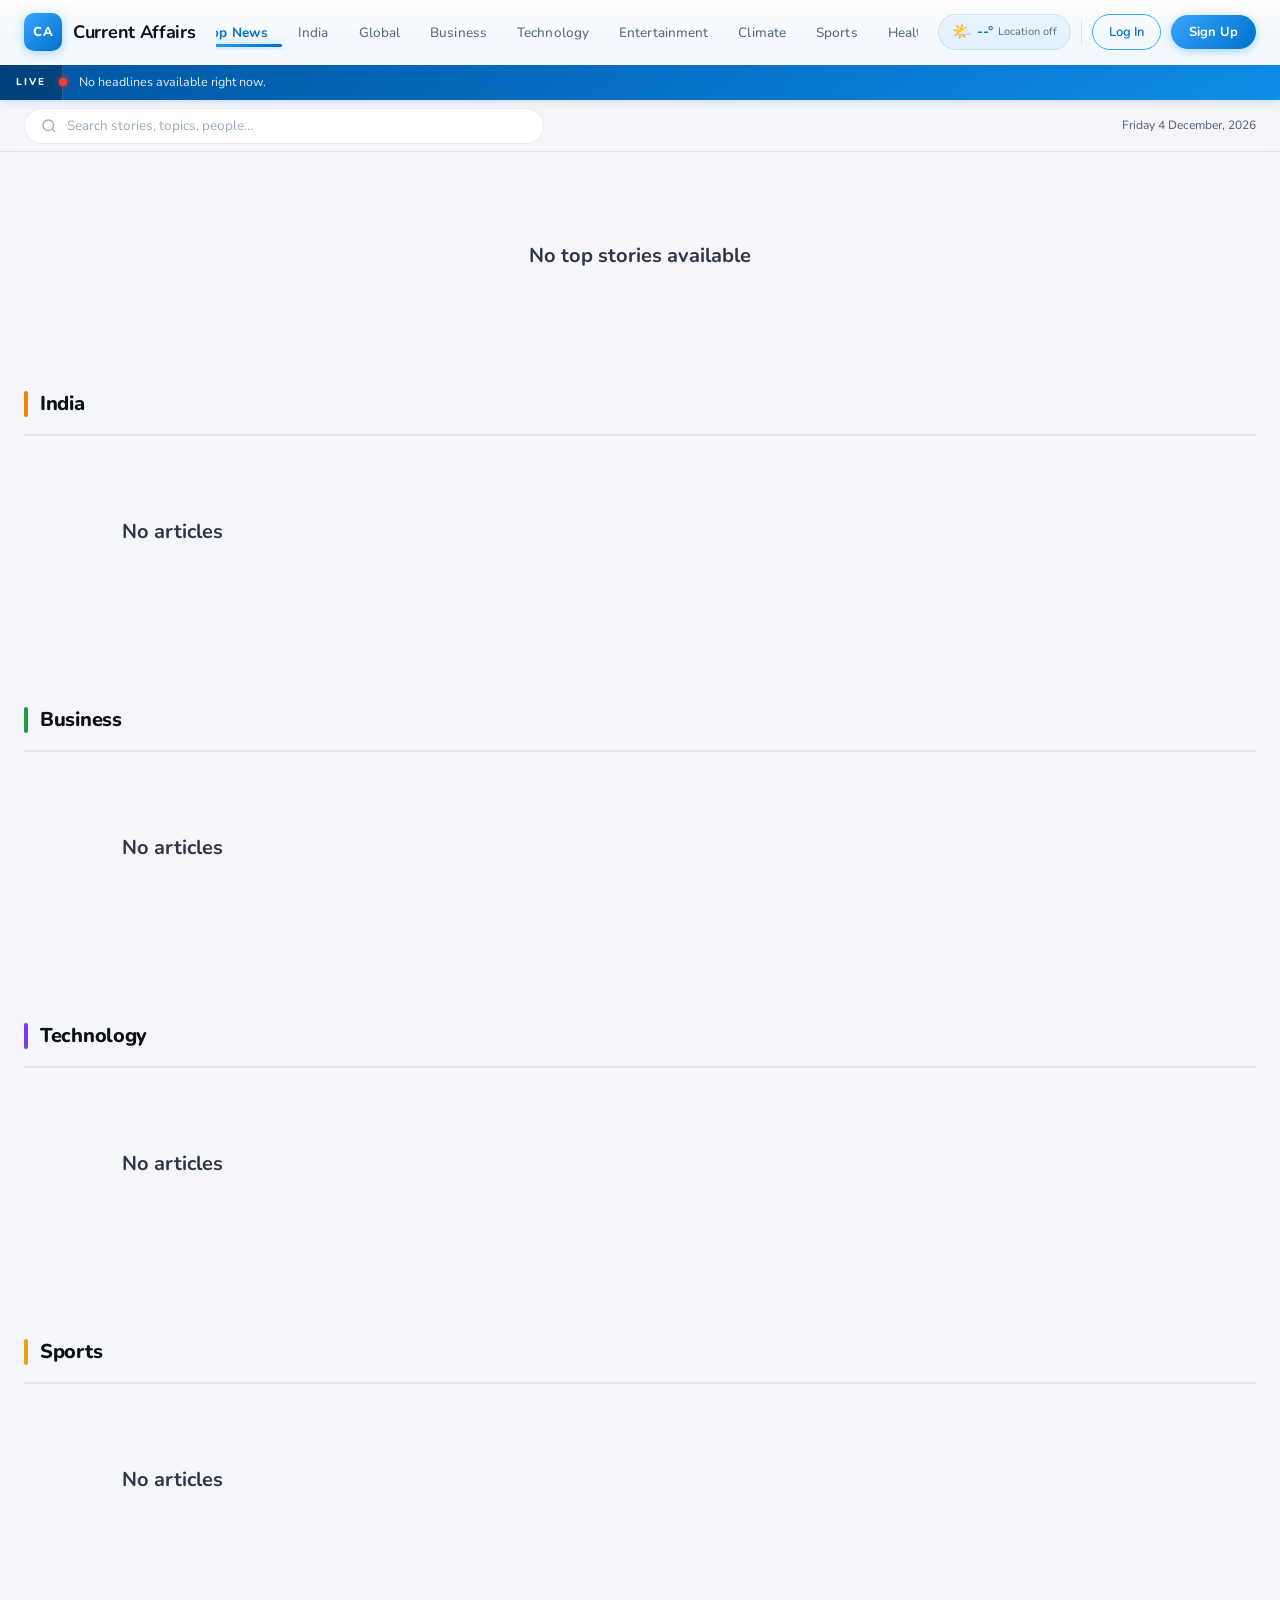
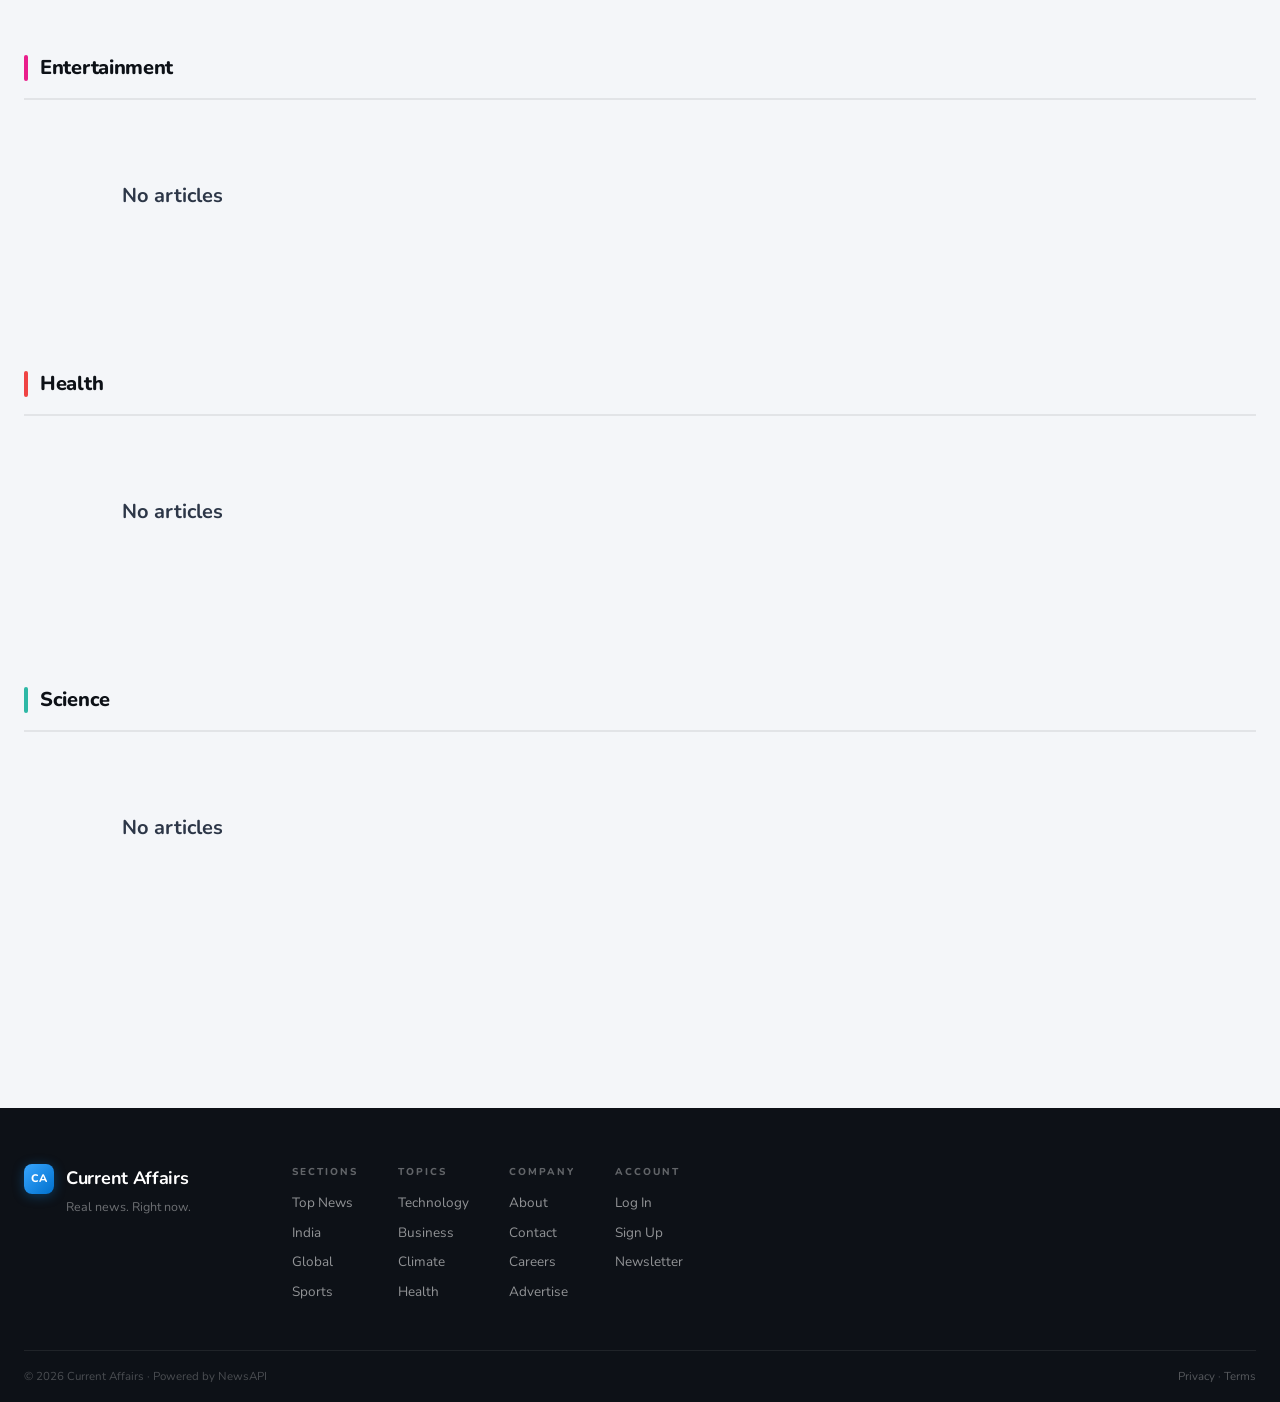
<file: index.html>
<!DOCTYPE html>
<html lang="en">
<head>
  <meta charset="UTF-8" />
  <meta name="viewport" content="width=device-width, initial-scale=1.0" />
  <title>Current Affairs — Breaking News</title>
  <link rel="preconnect" href="https://fonts.googleapis.com" />
  <link rel="preconnect" href="https://fonts.gstatic.com" crossorigin />
  <!-- Google Sans via Nunito (closest open equivalent) + actual Google Sans for supported environments -->
  <link href="https://fonts.googleapis.com/css2?family=Nunito:ital,wght@0,400;0,500;0,600;0,700;0,800;0,900;1,400&display=swap" rel="stylesheet" />
  <link rel="stylesheet" href="index.css" />
</head>
<body>

  <!-- ═══════════════════════════════════════════
       GEL GLASS NAVBAR
       ═══════════════════════════════════════════ -->
  <header class="navbar" id="navbar">
    <div class="navbar-inner">

      <!-- Brand (left) -->
      <a href="index.html" class="brand">
        <div class="brand-orb">
          <span>CA</span>
        </div>
        <span class="brand-text">Current Affairs</span>
      </a>

      <!-- Tabs (center) -->
      <nav class="tab-bar" id="tabBar" role="tablist" aria-label="News sections">
        <button class="tab active" data-tab="top"           role="tab" aria-selected="true">Top News</button>
        <button class="tab"        data-tab="india"         role="tab">India</button>
        <button class="tab"        data-tab="global"        role="tab">Global</button>
        <button class="tab"        data-tab="business"      role="tab">Business</button>
        <button class="tab"        data-tab="technology"    role="tab">Technology</button>
        <button class="tab"        data-tab="entertainment" role="tab">Entertainment</button>
        <button class="tab"        data-tab="climate"       role="tab">Climate</button>
        <button class="tab"        data-tab="sports"        role="tab">Sports</button>
        <button class="tab"        data-tab="health"        role="tab">Health</button>
        <span class="tab-slider" id="tabSlider"></span>
      </nav>

      <!-- Right cluster -->
      <div class="nav-right">

        <!-- Weather -->
        <div class="weather-chip" id="weatherChip" title="Weather at your location">
          <span class="w-spinner" id="wSpinner"></span>
          <div class="w-info" id="wInfo" style="display:none">
            <span class="w-icon"  id="wIcon">☁️</span>
            <span class="w-temp"  id="wTemp">--°</span>
            <span class="w-loc"   id="wLoc">…</span>
          </div>
        </div>

        <div class="nav-sep"></div>

        <!-- Auth -->
        <a href="authentication/login.html"  class="nav-login">Log In</a>
        <a href="authentication/signup.html" class="nav-signup">Sign Up</a>

        <!-- Hamburger -->
        <button class="ham" id="ham" aria-label="Toggle menu">
          <span></span><span></span><span></span>
        </button>
      </div>
    </div>

    <!-- Mobile tab strip (scrollable) -->
    <div class="mob-tabs" id="mobTabs">
      <button class="mtab active" data-tab="top">Top</button>
      <button class="mtab" data-tab="india">India</button>
      <button class="mtab" data-tab="global">Global</button>
      <button class="mtab" data-tab="business">Business</button>
      <button class="mtab" data-tab="technology">Tech</button>
      <button class="mtab" data-tab="entertainment">Ent.</button>
      <button class="mtab" data-tab="climate">Climate</button>
      <button class="mtab" data-tab="sports">Sports</button>
      <button class="mtab" data-tab="health">Health</button>
    </div>
  </header>

  <!-- Mobile menu drawer -->
  <div class="mob-drawer" id="mobDrawer">
    <a href="authentication/login.html"  class="md-link">Log In</a>
    <a href="authentication/signup.html" class="md-link md-primary">Sign Up</a>
  </div>

  <!-- ═══════════════════════════════════════════
       BREAKING TICKER
       ═══════════════════════════════════════════ -->
  <div class="ticker">
    <span class="tick-badge">LIVE</span>
    <div class="tick-track"><div class="tick-inner" id="tickerInner">Fetching headlines…</div></div>
  </div>

  <!-- ═══════════════════════════════════════════
       SEARCH + DATE STRIP
       ═══════════════════════════════════════════ -->
  <div class="search-bar-wrap">
    <div class="search-bar-inner">
      <div class="search-field">
        <svg viewBox="0 0 24 24" class="s-icon"><circle cx="11" cy="11" r="8"/><path d="m21 21-4.35-4.35"/></svg>
        <input type="text" id="searchInput" placeholder="Search stories, topics, people…" autocomplete="off" />
        <button id="sClear" class="s-clear" aria-label="Clear" style="display:none">×</button>
      </div>
      <div class="date-chip" id="dateChip"></div>
    </div>
  </div>

  <!-- ═══════════════════════════════════════════
       TAB PANELS
       ═══════════════════════════════════════════ -->
  <main class="main" id="main">

    <!-- TOP NEWS panel: hero + sectioned stream -->
    <div class="panel active" id="panel-top">
      <section class="hero-section" id="heroSection">
        <!-- Hero grid filled by JS -->
        <div class="hero-skeletons">
          <div class="sk hero-sk-lead"></div>
          <div class="sk-col">
            <div class="sk hero-sk-sub"></div>
            <div class="sk hero-sk-sub"></div>
          </div>
        </div>
      </section>
      <div class="stream" id="streamTop"></div>
    </div>

    <!-- Single-category panels -->
    <div class="panel" id="panel-india"></div>
    <div class="panel" id="panel-global"></div>
    <div class="panel" id="panel-business"></div>
    <div class="panel" id="panel-technology"></div>
    <div class="panel" id="panel-entertainment"></div>
    <div class="panel" id="panel-climate"></div>
    <div class="panel" id="panel-sports"></div>
    <div class="panel" id="panel-health"></div>

  </main>

  <!-- ═══════════════════════════════════════════
       FOOTER
       ═══════════════════════════════════════════ -->
  <footer class="footer">
    <div class="footer-inner">
      <div class="f-brand">
        <div class="brand-orb sm"><span>CA</span></div>
        <div>
          <div class="brand-text">Current Affairs</div>
          <p>Real news. Right now.</p>
        </div>
      </div>
      <div class="f-links">
        <div class="f-col"><h5>Sections</h5>
          <a href="#">Top News</a><a href="#">India</a><a href="#">Global</a><a href="#">Sports</a>
        </div>
        <div class="f-col"><h5>Topics</h5>
          <a href="#">Technology</a><a href="#">Business</a><a href="#">Climate</a><a href="#">Health</a>
        </div>
        <div class="f-col"><h5>Company</h5>
          <a href="#">About</a><a href="#">Contact</a><a href="#">Careers</a><a href="#">Advertise</a>
        </div>
        <div class="f-col"><h5>Account</h5>
          <a href="authentication/login.html">Log In</a>
          <a href="authentication/signup.html">Sign Up</a>
          <a href="#">Newsletter</a>
        </div>
      </div>
    </div>
    <div class="f-bar">
      <span>© 2026 Current Affairs · Powered by NewsAPI</span>
      <span><a href="#">Privacy</a> · <a href="#">Terms</a></span>
    </div>
  </footer>

  <script src="index.js"></script>
</body>
</html>
</file>
<file: index.css>
/* ================================================================
   CURRENT AFFAIRS — index.css
   Gel-glass navbar · Ice-blue theme · Google Sans
   ================================================================ */

/* ── GOOGLE SANS via CSS font stack ── */
@font-face {
  font-family: 'Google Sans';
  src: local('Google Sans'), local('GoogleSans-Regular');
  font-display: swap;
}

:root {
  /* Palette */
  --ice-50:       #f0f8ff;
  --ice-100:      #dbeeff;
  --ice-200:      #b8ddff;
  --ice-300:      #7dc4ff;
  --ice-400:      #38a6ff;
  --ice-500:      #0d8de8;
  --ice-600:      #0070cc;
  --ice-700:      #0057a3;

  --bg:           #f4f6f9;
  --bg-white:     #ffffff;
  --bg-soft:      #eef2f7;

  --text-900:     #0d1117;
  --text-700:     #2d3748;
  --text-500:     #5a6a82;
  --text-300:     #9baabf;

  --border:       rgba(0,0,0,0.07);
  --border-ice:   rgba(56,166,255,0.18);

  /* Gel glass */
  --gel-bg:       rgba(255,255,255,0.62);
  --gel-border:   rgba(255,255,255,0.85);
  --gel-shadow:   0 4px 32px rgba(0,80,180,0.10), 0 1px 0 rgba(255,255,255,0.9) inset;
  --gel-blur:     22px;

  /* Section accent colours */
  --c-top:        #e63946;   /* red */
  --c-india:      #f77f00;   /* saffron */
  --c-global:     #0d8de8;   /* ice blue */
  --c-business:   #1b9e4b;   /* green */
  --c-technology: #7c3aed;   /* violet */
  --c-entertainment: #e91e8c;/* pink */
  --c-climate:    #2eb8a6;   /* teal */
  --c-sports:     #f59e0b;   /* amber */
  --c-health:     #ef4444;   /* rose */

  /* Typography */
  --font: 'Google Sans', 'Nunito', 'Segoe UI', sans-serif;

  /* Sizes */
  --nav-h:        64px;
  --tick-h:       36px;
  --search-h:     52px;
  --header-total: calc(var(--nav-h) + var(--tick-h) + var(--search-h));

  --max:          1280px;
  --r-sm:         6px;
  --r-md:         12px;
  --r-lg:         18px;
  --r-xl:         24px;
  --r-pill:       999px;

  --ease:         cubic-bezier(0.4,0,0.2,1);
  --t:            0.22s;
}

/* ── RESET ── */
*,*::before,*::after { box-sizing:border-box; margin:0; padding:0; }
html  { scroll-behavior:smooth; }
body  {
  font-family: var(--font);
  background:  var(--bg);
  color:       var(--text-900);
  line-height: 1.6;
  overflow-x:  hidden;
  -webkit-font-smoothing: antialiased;
}
a     { text-decoration:none; color:inherit; }
img   { display:block; width:100%; height:100%; object-fit:cover; }
button { cursor:pointer; font-family:var(--font); }

::-webkit-scrollbar       { width:5px; height:5px; }
::-webkit-scrollbar-track { background:transparent; }
::-webkit-scrollbar-thumb { background:var(--ice-300); border-radius:var(--r-pill); }

/* ================================================================
   GEL GLASS NAVBAR
   ================================================================ */
.navbar {
  position:    fixed;
  top:         0; left:0; right:0;
  z-index:     1000;
  background:  var(--gel-bg);
  backdrop-filter: blur(var(--gel-blur)) saturate(1.8);
  -webkit-backdrop-filter: blur(var(--gel-blur)) saturate(1.8);
  border-bottom: 1.5px solid var(--gel-border);
  box-shadow:  var(--gel-shadow);
  /* Subtle inner top highlight for gel effect */
  background-image: linear-gradient(
    180deg,
    rgba(255,255,255,0.55) 0%,
    rgba(220,240,255,0.18) 60%,
    rgba(200,230,255,0.08) 100%
  );
}

.navbar-inner {
  max-width:   var(--max);
  margin:      0 auto;
  height:      var(--nav-h);
  display:     flex;
  align-items: center;
  padding:     0 24px;
  gap:         20px;
}

/* ── BRAND ── */
.brand {
  display:     flex;
  align-items: center;
  gap:         11px;
  flex-shrink: 0;
  user-select: none;
}

.brand-orb {
  width:       38px; height: 38px;
  border-radius: 10px;
  background:  linear-gradient(135deg, var(--ice-400) 0%, var(--ice-600) 100%);
  display:     flex;
  align-items: center;
  justify-content: center;
  box-shadow:  0 2px 12px rgba(13,141,232,0.35);
  flex-shrink: 0;
}
.brand-orb span {
  font-size:   13px;
  font-weight: 800;
  color:       #fff;
  letter-spacing: 0.5px;
}
.brand-orb.sm { width:30px; height:30px; border-radius:8px; }
.brand-orb.sm span { font-size:11px; }

.brand-text {
  font-size:   18px;
  font-weight: 700;
  color:       var(--text-900);
  letter-spacing: -0.3px;
  white-space: nowrap;
}

/* ── TAB BAR ── */
.tab-bar {
  flex:        1;
  display:     flex;
  align-items: center;
  justify-content: center;
  gap:         2px;
  position:    relative;
  overflow:    hidden;
}

.tab {
  position:    relative;
  z-index:     1;
  background:  none;
  border:      none;
  font-family: var(--font);
  font-size:   13.5px;
  font-weight: 500;
  color:       var(--text-500);
  padding:     8px 14px;
  border-radius: var(--r-md);
  white-space: nowrap;
  transition:  color var(--t) var(--ease);
  letter-spacing: 0.1px;
}
.tab:hover  { color: var(--ice-500); }
.tab.active { color: var(--ice-600); font-weight: 700; }

/* Sliding pill indicator */
.tab-slider {
  position:      absolute;
  bottom:        3px;
  height:        3px;
  border-radius: var(--r-pill);
  background:    linear-gradient(90deg, var(--ice-400), var(--ice-600));
  box-shadow:    0 0 8px rgba(13,141,232,0.45);
  transition:    left var(--t) var(--ease), width var(--t) var(--ease);
  pointer-events: none;
}

/* ── RIGHT CLUSTER ── */
.nav-right {
  display:     flex;
  align-items: center;
  gap:         10px;
  flex-shrink: 0;
}

/* Weather chip */
.weather-chip {
  display:     flex;
  align-items: center;
  background:  rgba(13,141,232,0.07);
  border:      1px solid var(--border-ice);
  border-radius: var(--r-pill);
  padding:     6px 13px;
  min-width:   80px;
  justify-content: center;
  cursor:      default;
  transition:  background var(--t);
}
.weather-chip:hover { background: rgba(13,141,232,0.12); }

.w-spinner {
  width:       18px; height:18px;
  border:      2px solid var(--ice-200);
  border-top-color: var(--ice-500);
  border-radius: 50%;
  animation:   spin 0.8s linear infinite;
  display:     block;
}
@keyframes spin { to { transform: rotate(360deg); } }

.w-info {
  display:     flex;
  align-items: center;
  gap:         5px;
}
.w-icon { font-size:16px; line-height:1; }
.w-temp {
  font-size:   14px;
  font-weight: 700;
  color:       var(--ice-600);
  white-space: nowrap;
}
.w-loc {
  font-size:   11px;
  color:       var(--text-500);
  max-width:   70px;
  overflow:    hidden;
  text-overflow: ellipsis;
  white-space: nowrap;
}

.nav-sep {
  width:    1px;
  height:   24px;
  background: rgba(13,141,232,0.18);
}

/* Auth buttons */
.nav-login {
  font-size:   13px;
  font-weight: 600;
  color:       var(--ice-600);
  padding:     7px 16px;
  border-radius: var(--r-pill);
  border:      1.5px solid var(--ice-400);
  transition:  all var(--t);
  white-space: nowrap;
}
.nav-login:hover {
  background:  rgba(13,141,232,0.08);
  border-color: var(--ice-600);
}

.nav-signup {
  font-size:   13px;
  font-weight: 700;
  color:       #fff;
  padding:     7px 18px;
  border-radius: var(--r-pill);
  background:  linear-gradient(135deg, var(--ice-400), var(--ice-600));
  box-shadow:  0 2px 10px rgba(13,141,232,0.35);
  transition:  all var(--t);
  white-space: nowrap;
}
.nav-signup:hover {
  transform:   translateY(-1px);
  box-shadow:  0 4px 18px rgba(13,141,232,0.45);
}

/* Hamburger */
.ham {
  display:    none;
  flex-direction: column;
  justify-content: space-between;
  width:      24px; height:17px;
  background: none;
  border:     none;
  padding:    0;
}
.ham span {
  display:    block;
  height:     2px;
  background: var(--text-700);
  border-radius: 2px;
  transition: all var(--t);
}
.ham.open span:nth-child(1) { transform: translateY(7.5px) rotate(45deg); }
.ham.open span:nth-child(2) { opacity:0; }
.ham.open span:nth-child(3) { transform: translateY(-7.5px) rotate(-45deg); }

/* Mobile tabs strip */
.mob-tabs {
  display:    none;
  overflow-x: auto;
  scrollbar-width: none;
  padding:    0 16px 8px;
  gap:        4px;
  border-top: 1px solid rgba(13,141,232,0.1);
}
.mob-tabs::-webkit-scrollbar { display:none; }

.mtab {
  flex-shrink: 0;
  background:  none;
  border:      none;
  font-family: var(--font);
  font-size:   12.5px;
  font-weight: 500;
  color:       var(--text-500);
  padding:     5px 13px;
  border-radius: var(--r-pill);
  border:      1px solid transparent;
  white-space: nowrap;
  transition:  all var(--t);
}
.mtab:hover  { color:var(--ice-500); border-color:var(--border-ice); }
.mtab.active {
  background:  linear-gradient(135deg,var(--ice-400),var(--ice-600));
  color:       #fff;
  border-color: transparent;
  font-weight: 700;
}

/* Mobile drawer */
.mob-drawer {
  display:    none;
  position:   fixed;
  top:        var(--nav-h);
  left:0; right:0;
  background: var(--gel-bg);
  backdrop-filter: blur(var(--gel-blur));
  -webkit-backdrop-filter: blur(var(--gel-blur));
  border-bottom: 1px solid var(--gel-border);
  padding:    12px 20px;
  flex-direction: column;
  gap:        8px;
  z-index:    999;
  box-shadow: var(--gel-shadow);
}
.mob-drawer.open { display:flex; }
.md-link {
  padding:     10px 14px;
  border-radius: var(--r-md);
  font-size:   14px;
  font-weight: 600;
  color:       var(--ice-600);
  transition:  background var(--t);
}
.md-link:hover { background:rgba(13,141,232,0.07); }
.md-link.md-primary {
  background:  linear-gradient(135deg,var(--ice-400),var(--ice-600));
  color:       #fff;
  text-align:  center;
}

/* ================================================================
   TICKER
   ================================================================ */
.ticker {
  position:    fixed;
  top:         var(--nav-h);
  left:0; right:0;
  z-index:     990;
  height:      var(--tick-h);
  background:  linear-gradient(90deg, #0057a3 0%, #0d8de8 100%);
  display:     flex;
  align-items: center;
  overflow:    hidden;
  box-shadow:  0 2px 8px rgba(0,80,180,0.15);
}

.tick-badge {
  flex-shrink: 0;
  background:  rgba(0,0,0,0.25);
  color:       #fff;
  font-size:   10px;
  font-weight: 800;
  letter-spacing: 2px;
  padding:     0 16px;
  height:      100%;
  display:     flex;
  align-items: center;
  text-transform: uppercase;
  border-right: 1px solid rgba(255,255,255,0.15);
  position:    relative;
}
.tick-badge::after {
  content:    '';
  position:   absolute;
  right:      -5px; top:50%;
  transform:  translateY(-50%);
  width:      8px; height:8px;
  background: #ff3b30;
  border-radius: 50%;
  box-shadow:  0 0 6px #ff3b30;
  animation:  blink 1.4s ease infinite;
}
@keyframes blink { 0%,100%{opacity:1} 50%{opacity:0.2} }

.tick-track { flex:1; overflow:hidden; padding:0 16px; }
.tick-inner {
  white-space: nowrap;
  font-size:   12.5px;
  color:       rgba(255,255,255,0.92);
  font-weight: 400;
  animation:   tickScroll 70s linear infinite;
}
@keyframes tickScroll { from{transform:translateX(100%)} to{transform:translateX(-100%)} }

/* ================================================================
   SEARCH + DATE STRIP
   ================================================================ */
.search-bar-wrap {
  position:    fixed;
  top:         calc(var(--nav-h) + var(--tick-h));
  left:0; right:0;
  z-index:     980;
  height:      var(--search-h);
  background:  rgba(244,246,249,0.9);
  backdrop-filter: blur(12px);
  -webkit-backdrop-filter: blur(12px);
  border-bottom: 1px solid var(--border);
}

.search-bar-inner {
  max-width:   var(--max);
  margin:      0 auto;
  height:      100%;
  padding:     0 24px;
  display:     flex;
  align-items: center;
  gap:         16px;
}

.search-field {
  flex:        1;
  max-width:   520px;
  display:     flex;
  align-items: center;
  background:  var(--bg-white);
  border:      1.5px solid var(--border);
  border-radius: var(--r-pill);
  padding:     0 16px;
  height:      36px;
  gap:         10px;
  transition:  border-color var(--t), box-shadow var(--t);
}
.search-field:focus-within {
  border-color: var(--ice-400);
  box-shadow:   0 0 0 3px rgba(13,141,232,0.12);
}

.s-icon {
  width:  16px; height:16px;
  stroke: var(--text-300);
  fill:   none;
  stroke-width: 2;
  flex-shrink: 0;
  transition: stroke var(--t);
}
.search-field:focus-within .s-icon { stroke: var(--ice-500); }

.search-field input {
  flex:        1;
  background:  none;
  border:      none;
  outline:     none;
  font-family: var(--font);
  font-size:   13.5px;
  color:       var(--text-900);
}
.search-field input::placeholder { color:var(--text-300); }

.s-clear {
  background:  none;
  border:      none;
  font-size:   16px;
  color:       var(--text-300);
  padding:     2px 4px;
  transition:  color var(--t);
}
.s-clear:hover { color:var(--text-700); }

.date-chip {
  font-size:   12px;
  color:       var(--text-500);
  white-space: nowrap;
  font-weight: 500;
  margin-left: auto;
}

/* ================================================================
   MAIN LAYOUT
   ================================================================ */
.main {
  max-width:   var(--max);
  margin:      0 auto;
  padding:     calc(var(--header-total) + 28px) 24px 80px;
}

/* ── TAB PANELS ── */
.panel         { display:none; }
.panel.active  { display:block; animation: panelIn 0.3s var(--ease) both; }
@keyframes panelIn { from{opacity:0;transform:translateY(10px)} to{opacity:1;transform:translateY(0)} }

/* ================================================================
   HERO SECTION (Top News only)
   ================================================================ */
.hero-section {
  margin-bottom: 48px;
}

/* Skeleton */
.hero-skeletons {
  display: grid;
  grid-template-columns: 1fr 320px;
  gap: 16px;
  height: 380px;
}
.sk-col { display:flex; flex-direction:column; gap:16px; }
.sk { border-radius:var(--r-lg); background:var(--bg-soft); animation:skPulse 1.5s ease-in-out infinite; }
.hero-sk-lead { height:100%; }
.hero-sk-sub  { flex:1; }
@keyframes skPulse { 0%,100%{opacity:1} 50%{opacity:0.55} }

/* Hero actual grid */
.hero-grid {
  display:     grid;
  grid-template-columns: 1fr 320px;
  gap:         16px;
}

/* Lead card */
.hero-lead {
  border-radius: var(--r-xl);
  overflow:      hidden;
  position:      relative;
  cursor:        pointer;
  min-height:    380px;
  background:    var(--bg-soft);
  box-shadow:    0 4px 24px rgba(0,0,0,0.08);
  transition:    transform var(--t), box-shadow var(--t);
}
.hero-lead:hover { transform:translateY(-3px); box-shadow:0 10px 40px rgba(0,0,0,0.13); }
.hero-lead img   {
  width:100%; height:100%;
  object-fit:cover;
  position:absolute; inset:0;
  transition: transform 0.5s ease;
}
.hero-lead:hover img { transform:scale(1.03); }
.hero-lead-overlay {
  position:   absolute; inset:0;
  background: linear-gradient(to top, rgba(0,0,0,0.82) 0%, rgba(0,0,0,0.3) 50%, transparent 100%);
}
.hero-lead-body {
  position:   absolute;
  bottom:0; left:0; right:0;
  padding:    24px;
}
.hero-lead-cat {
  display:    inline-block;
  font-size:  10px;
  font-weight: 800;
  text-transform: uppercase;
  letter-spacing: 1.5px;
  color:      #fff;
  background: var(--c-top);
  padding:    3px 10px;
  border-radius: var(--r-pill);
  margin-bottom: 8px;
}
.hero-lead h2 {
  font-size:   22px;
  font-weight: 700;
  color:       #fff;
  line-height: 1.3;
  display:     -webkit-box;
  -webkit-line-clamp: 3;
  -webkit-box-orient: vertical;
  line-clamp:  3;
  overflow:    hidden;
}
.hero-lead-meta {
  margin-top:  8px;
  font-size:   11.5px;
  color:       rgba(255,255,255,0.7);
  display:     flex;
  gap:         10px;
}

/* Hero sidebar cards */
.hero-side { display:flex; flex-direction:column; gap:16px; }

.hero-sub {
  flex:        1;
  border-radius: var(--r-lg);
  overflow:    hidden;
  cursor:      pointer;
  background:  var(--bg-white);
  border:      1px solid var(--border);
  box-shadow:  0 2px 10px rgba(0,0,0,0.04);
  display:     flex;
  transition:  transform var(--t), box-shadow var(--t);
}
.hero-sub:hover { transform:translateY(-2px); box-shadow:0 6px 20px rgba(0,0,0,0.08); }
.hero-sub-img {
  width:       120px; flex-shrink:0;
  overflow:    hidden;
  background:  var(--bg-soft);
}
.hero-sub-img img { transition: transform 0.4s ease; }
.hero-sub:hover .hero-sub-img img { transform:scale(1.06); }
.hero-sub-body {
  flex:1; padding:14px 15px;
  display: flex; flex-direction: column; justify-content: space-between;
}
.hero-sub-cat {
  font-size:   10px;
  font-weight: 700;
  text-transform: uppercase;
  letter-spacing: 1px;
  color:       var(--ice-500);
  margin-bottom: 5px;
}
.hero-sub h3 {
  font-size:   14px;
  font-weight: 600;
  line-height: 1.4;
  color:       var(--text-900);
  display:     -webkit-box;
  -webkit-line-clamp: 3;
  -webkit-box-orient: vertical;
  line-clamp:  3;
  overflow:    hidden;
}
.hero-sub-meta {
  font-size:   11px;
  color:       var(--text-300);
  margin-top:  8px;
}

/* ================================================================
   NEWS STREAM (sectioned)
   ================================================================ */
.stream { display:flex; flex-direction:column; gap:52px; }

/* Section block */


/* Section heading with coloured left bar */
.sec-heading {
  display:     flex;
  align-items: center;
  gap:         12px;
  margin-bottom: 20px;
  padding-bottom: 14px;
  border-bottom: 2px solid var(--border);
  position:    relative;
}
.sec-heading::before {
  content:    '';
  display:    block;
  width:      4px;
  height:     26px;
  border-radius: var(--r-pill);
  background:  var(--sec-color, var(--ice-500));
  flex-shrink: 0;
}
.sec-heading h2 {
  font-size:   20px;
  font-weight: 800;
  color:       var(--text-900);
  letter-spacing: -0.3px;
}
.sec-heading .sec-count {
  font-size:   12px;
  color:       var(--text-300);
  font-weight: 500;
  margin-left: auto;
  white-space: nowrap;
}
.sec-view-all {
  font-size:   12.5px;
  font-weight: 600;
  color:       var(--sec-color, var(--ice-500));
  padding:     5px 14px;
  border-radius: var(--r-pill);
  border:      1.5px solid var(--sec-color, var(--ice-500));
  transition:  all var(--t);
  white-space: nowrap;
}
.sec-view-all:hover {
  background:  var(--sec-color, var(--ice-500));
  color:       #fff;
}

/* Article card grid inside a section */
.sec-grid {
  display:     grid;
  grid-template-columns: repeat(4,1fr);
  gap:         16px;
}

/* Regular article card */
.art-card {
  background:  var(--bg-white);
  border:      1px solid var(--border);
  border-radius: var(--r-lg);
  overflow:    hidden;
  cursor:      pointer;
  transition:  transform var(--t), box-shadow var(--t), border-color var(--t);
  display:     flex;
  flex-direction: column;
  animation:   cardIn 0.35s var(--ease) both;
}
.art-card:hover {
  transform:    translateY(-3px);
  box-shadow:   0 8px 28px rgba(0,0,0,0.09);
  border-color: rgba(13,141,232,0.2);
}
@keyframes cardIn { from{opacity:0;transform:translateY(14px)} to{opacity:1;transform:translateY(0)} }

.art-img {
  height:      160px;
  overflow:    hidden;
  background:  var(--bg-soft);
  flex-shrink: 0;
  position:    relative;
}
.art-img img { transition: transform 0.45s ease; }
.art-card:hover .art-img img { transform:scale(1.06); }

.art-no-img {
  height:      160px;
  background:  linear-gradient(135deg,var(--bg-soft) 0%,var(--ice-50) 100%);
  display:     flex;
  align-items: center;
  justify-content: center;
  font-size:   32px;
  flex-shrink: 0;
}

.art-cat-badge {
  position:    absolute;
  top:         10px; left:10px;
  font-size:   9.5px;
  font-weight: 700;
  text-transform: uppercase;
  letter-spacing: 1px;
  color:       #fff;
  background:  var(--sec-color, var(--ice-500));
  padding:     3px 9px;
  border-radius: var(--r-pill);
}

.art-body {
  padding:     14px 16px 12px;
  flex:        1;
  display:     flex;
  flex-direction: column;
}
.art-src {
  font-size:   10.5px;
  font-weight: 700;
  text-transform: uppercase;
  letter-spacing: 1px;
  color:       var(--sec-color, var(--ice-500));
  margin-bottom: 6px;
}
.art-title {
  font-size:   14px;
  font-weight: 600;
  line-height: 1.45;
  color:       var(--text-900);
  flex:        1;
  display:     -webkit-box;
  -webkit-line-clamp: 3;
  -webkit-box-orient: vertical;
  line-clamp:  3;
  overflow:    hidden;
  transition:  color var(--t);
  margin-bottom: 10px;
}
.art-card:hover .art-title { color:var(--ice-600); }
.art-foot {
  display:     flex;
  align-items: center;
  justify-content: space-between;
  padding-top: 10px;
  border-top:  1px solid var(--border);
  font-size:   11px;
  color:       var(--text-300);
}
.art-read {
  font-size:   11.5px;
  font-weight: 700;
  color:       var(--sec-color, var(--ice-500));
  transition:  color var(--t);
}
.art-read:hover { color:var(--ice-700); }

/* Skeleton cards */
.art-skeleton {
  background:  var(--bg-white);
  border:      1px solid var(--border);
  border-radius: var(--r-lg);
  overflow:    hidden;
  min-height:  250px;
  position:    relative;
}
.art-skeleton::after {
  content: '';
  position: absolute; inset:0;
  background: linear-gradient(90deg, transparent 0%, rgba(13,141,232,0.04) 50%, transparent 100%);
  background-size: 400%;
  animation: shimmer 1.6s ease-in-out infinite;
}
@keyframes shimmer { 0%{background-position:100%} 100%{background-position:-100%} }

/* ── Single-category panel layout ── */
.cat-panel-wrap {
  display:     flex;
  flex-direction: column;
  gap:         20px;
}

.cat-header {
  display:     flex;
  align-items: center;
  gap:         14px;
  padding-bottom: 16px;
  border-bottom: 3px solid var(--sec-color, var(--ice-500));
  margin-bottom: 8px;
}
.cat-dot {
  width: 12px; height:12px;
  border-radius:50%;
  background: var(--sec-color,var(--ice-500));
  box-shadow: 0 0 8px var(--sec-color,var(--ice-500));
  flex-shrink:0;
}
.cat-header h1 {
  font-size:   28px;
  font-weight: 800;
  color:       var(--text-900);
  letter-spacing: -0.5px;
}
.cat-header .cat-count {
  font-size:   13px;
  color:       var(--text-300);
  margin-left: auto;
}

/* Load more */
.load-wrap {
  display:     flex;
  justify-content: center;
  margin-top:  36px;
}
.btn-load {
  background:  transparent;
  border:      1.5px solid var(--border);
  color:       var(--text-500);
  font-family: var(--font);
  font-size:   13.5px;
  font-weight: 600;
  padding:     11px 32px;
  border-radius: var(--r-pill);
  transition:  all var(--t);
}
.btn-load:hover {
  border-color: var(--ice-400);
  color:        var(--ice-600);
  background:   rgba(13,141,232,0.05);
}
.btn-load:disabled { opacity:0.4; cursor:not-allowed; }

/* Error state */
.err-state {
  text-align:  center;
  padding:     60px 24px;
  color:       var(--text-500);
}
.err-state h3 { font-size:20px; font-weight:700; margin-bottom:8px; color:var(--text-700); }

/* ================================================================
   FOOTER
   ================================================================ */
.footer {
  background:  #0d1117;
  color:       rgba(255,255,255,0.65);
  padding:     56px 24px 0;
  margin-top:  80px;
}
.footer-inner {
  max-width:   var(--max);
  margin:      0 auto;
  display:     flex;
  gap:         48px;
  padding-bottom: 48px;
  border-bottom: 1px solid rgba(255,255,255,0.08);
  flex-wrap:   wrap;
}
.f-brand {
  flex:        0 0 220px;
  display:     flex;
  align-items: flex-start;
  gap:         12px;
}
.f-brand .brand-text { font-size:18px; font-weight:700; color:#fff; }
.f-brand p { font-size:12.5px; color:rgba(255,255,255,0.4); margin-top:4px; }
.f-links {
  flex:   1;
  display:flex;
  gap:    40px;
  flex-wrap: wrap;
}
.f-col  { display:flex; flex-direction:column; gap:8px; }
.f-col h5 {
  font-size:   10px;
  font-weight: 800;
  text-transform: uppercase;
  letter-spacing: 2px;
  color:       rgba(255,255,255,0.35);
  margin-bottom: 4px;
}
.f-col a {
  font-size:   13.5px;
  color:       rgba(255,255,255,0.55);
  transition:  color var(--t);
}
.f-col a:hover { color:#fff; }
.f-bar {
  max-width:   var(--max);
  margin:      0 auto;
  padding:     16px 0;
  display:     flex;
  justify-content: space-between;
  font-size:   11.5px;
  color:       rgba(255,255,255,0.25);
  flex-wrap:   wrap;
  gap:         8px;
}
.f-bar a { color:rgba(255,255,255,0.3); transition:color var(--t); }
.f-bar a:hover { color:#fff; }

/* ================================================================
   RESPONSIVE
   ================================================================ */
@media (max-width:1080px) {
  .tab-bar { gap:0; }
  .tab     { font-size:12.5px; padding:7px 10px; }
}

@media (max-width:900px) {
  .tab-bar    { display:none; }
  .ham        { display:flex; }
  .mob-tabs   { display:flex; }

  .hero-grid  { grid-template-columns:1fr; }
  .hero-side  { flex-direction:row; }
  .hero-sub   { flex:1; flex-direction:column; }
  .hero-sub-img { width:100%; height:130px; }

  .sec-grid   { grid-template-columns:repeat(2,1fr); }
}

@media (max-width:600px) {
  :root { --nav-h:56px; }
  .navbar-inner { padding:0 16px; gap:12px; }
  .brand-text   { font-size:16px; }
  .weather-chip { display:none; }
  .nav-sep      { display:none; }
  .nav-login, .nav-signup { display:none; }

  .main    { padding-left:16px; padding-right:16px; }
  .sec-grid { grid-template-columns:1fr; }
  .hero-side { flex-direction:column; }
  .hero-sub  { flex-direction:row; }
  .hero-sub-img { width:110px; height:auto; }

  .footer-inner { flex-direction:column; gap:28px; }
  .f-brand      { flex:none; }
}

/* Filled hero layout */
.hero-grid-fill {
  display: grid;
  grid-template-columns: 2fr 1fr;
  gap: 16px;
  align-items: stretch;
}

.hero-side-fill {
  display: grid;
  grid-template-rows: 1fr 1fr;
  gap: 16px;
}

.hero-mini-card {
  background: var(--bg-white);
  border: 1px solid var(--border);
  border-radius: var(--r-lg);
  overflow: hidden;
  cursor: pointer;
  display: flex;
  flex-direction: column;
  min-height: 182px;
  transition: transform var(--t), box-shadow var(--t);
}

.hero-mini-card:hover {
  transform: translateY(-2px);
  box-shadow: 0 6px 20px rgba(0,0,0,0.08);
}

.hero-mini-img {
  height: 95px;
  background: var(--bg-soft);
  overflow: hidden;
}

.hero-mini-body {
  padding: 14px;
  display: flex;
  flex-direction: column;
  gap: 8px;
  flex: 1;
}

.hero-mini-src {
  font-size: 10px;
  font-weight: 700;
  text-transform: uppercase;
  letter-spacing: 1px;
  color: var(--ice-500);
}

.hero-mini-card h3 {
  font-size: 14px;
  font-weight: 600;
  line-height: 1.4;
  color: var(--text-900);
  display: -webkit-box;
  -webkit-line-clamp: 3;
  -webkit-box-orient: vertical;
  line-clamp: 3;
  overflow: hidden;
}

.hero-mini-meta {
  font-size: 11px;
  color: var(--text-300);
  margin-top: auto;
}

.hero-more-wrap {
  display: flex;
  justify-content: center;
  margin-top: 20px;
}

/* Text-only cards still look full */
.art-card.no-image {
  min-height: 250px;
}

.art-card.no-image .art-body {
  padding-top: 18px;
}

.art-card.no-image .art-title {
  -webkit-line-clamp: 5;
  line-clamp: 5;
  min-height: 110px;
}

/* Better responsive hero */
@media (max-width: 900px) {
  .hero-grid-fill {
    grid-template-columns: 1fr;
  }

  .hero-side-fill {
    grid-template-columns: 1fr 1fr;
    grid-template-rows: auto;
  }
}

@media (max-width: 600px) {
  .hero-side-fill {
    grid-template-columns: 1fr;
  }
}
</file>
